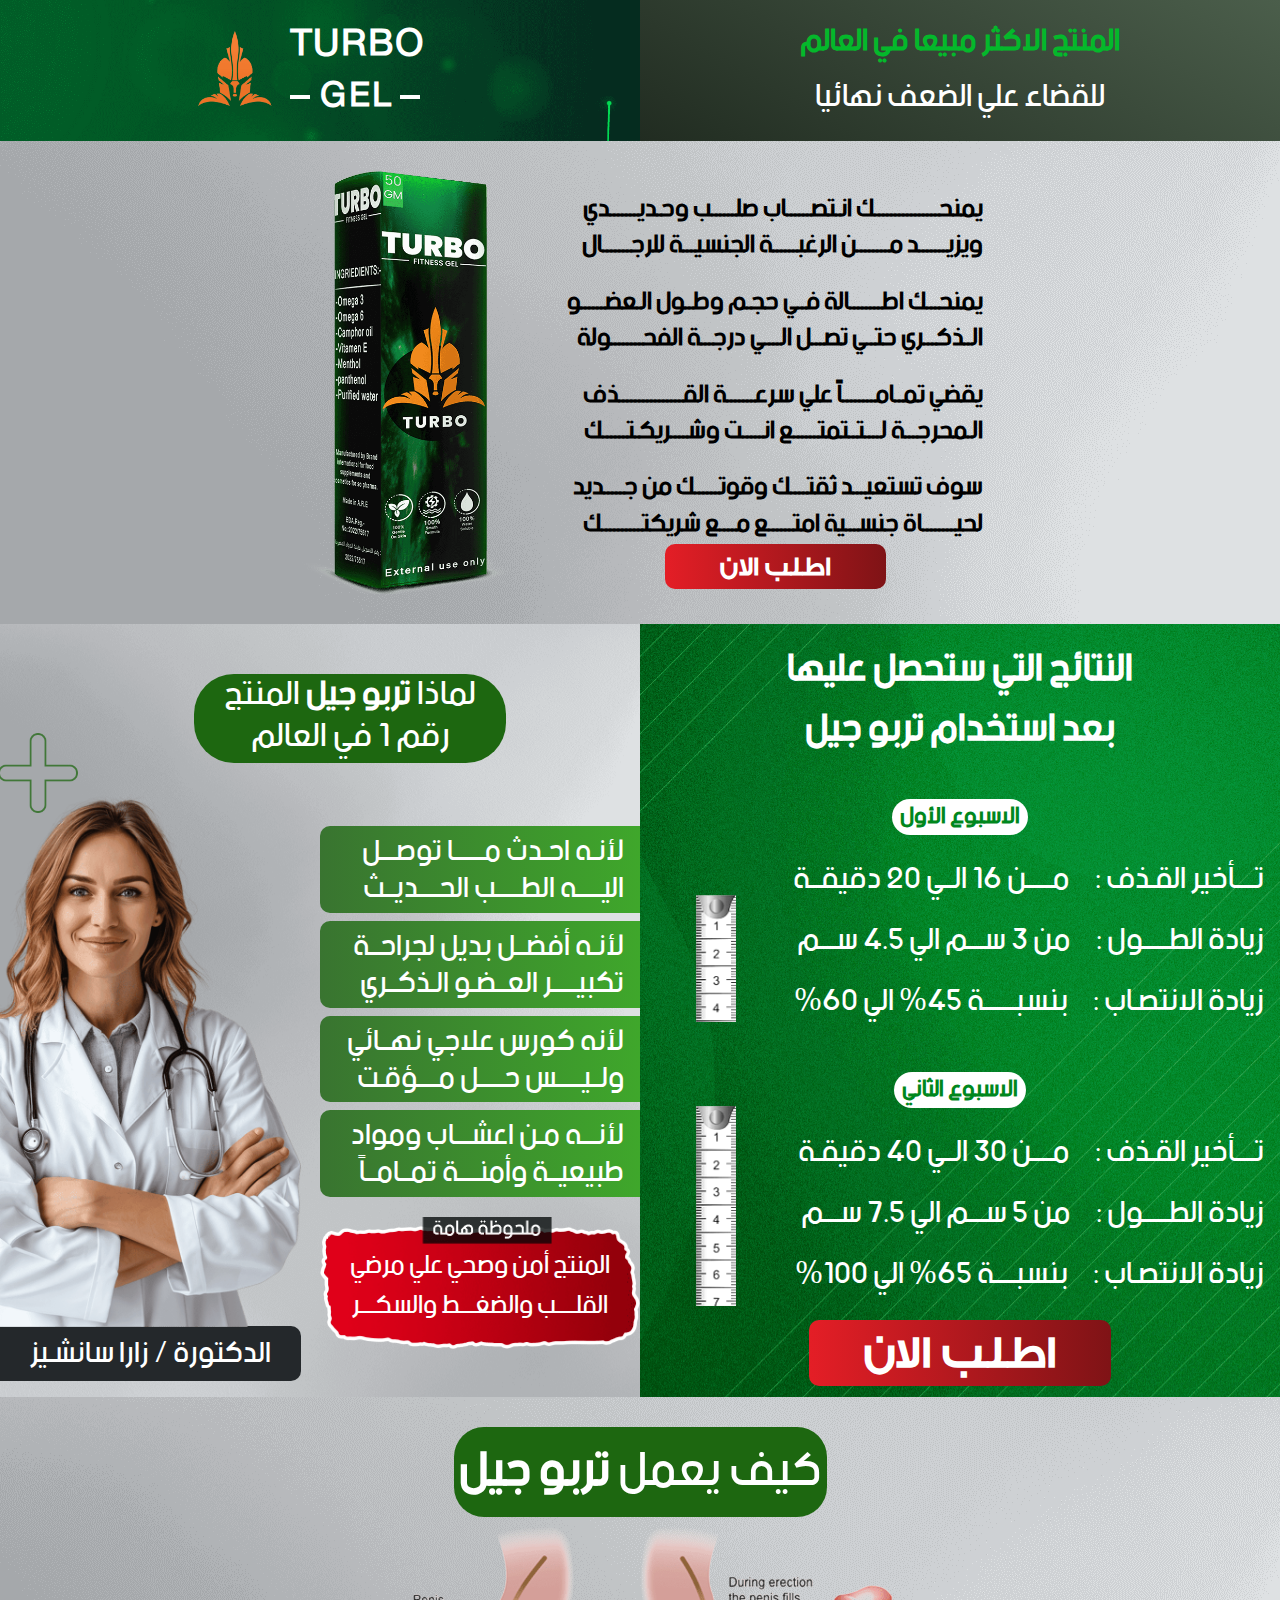
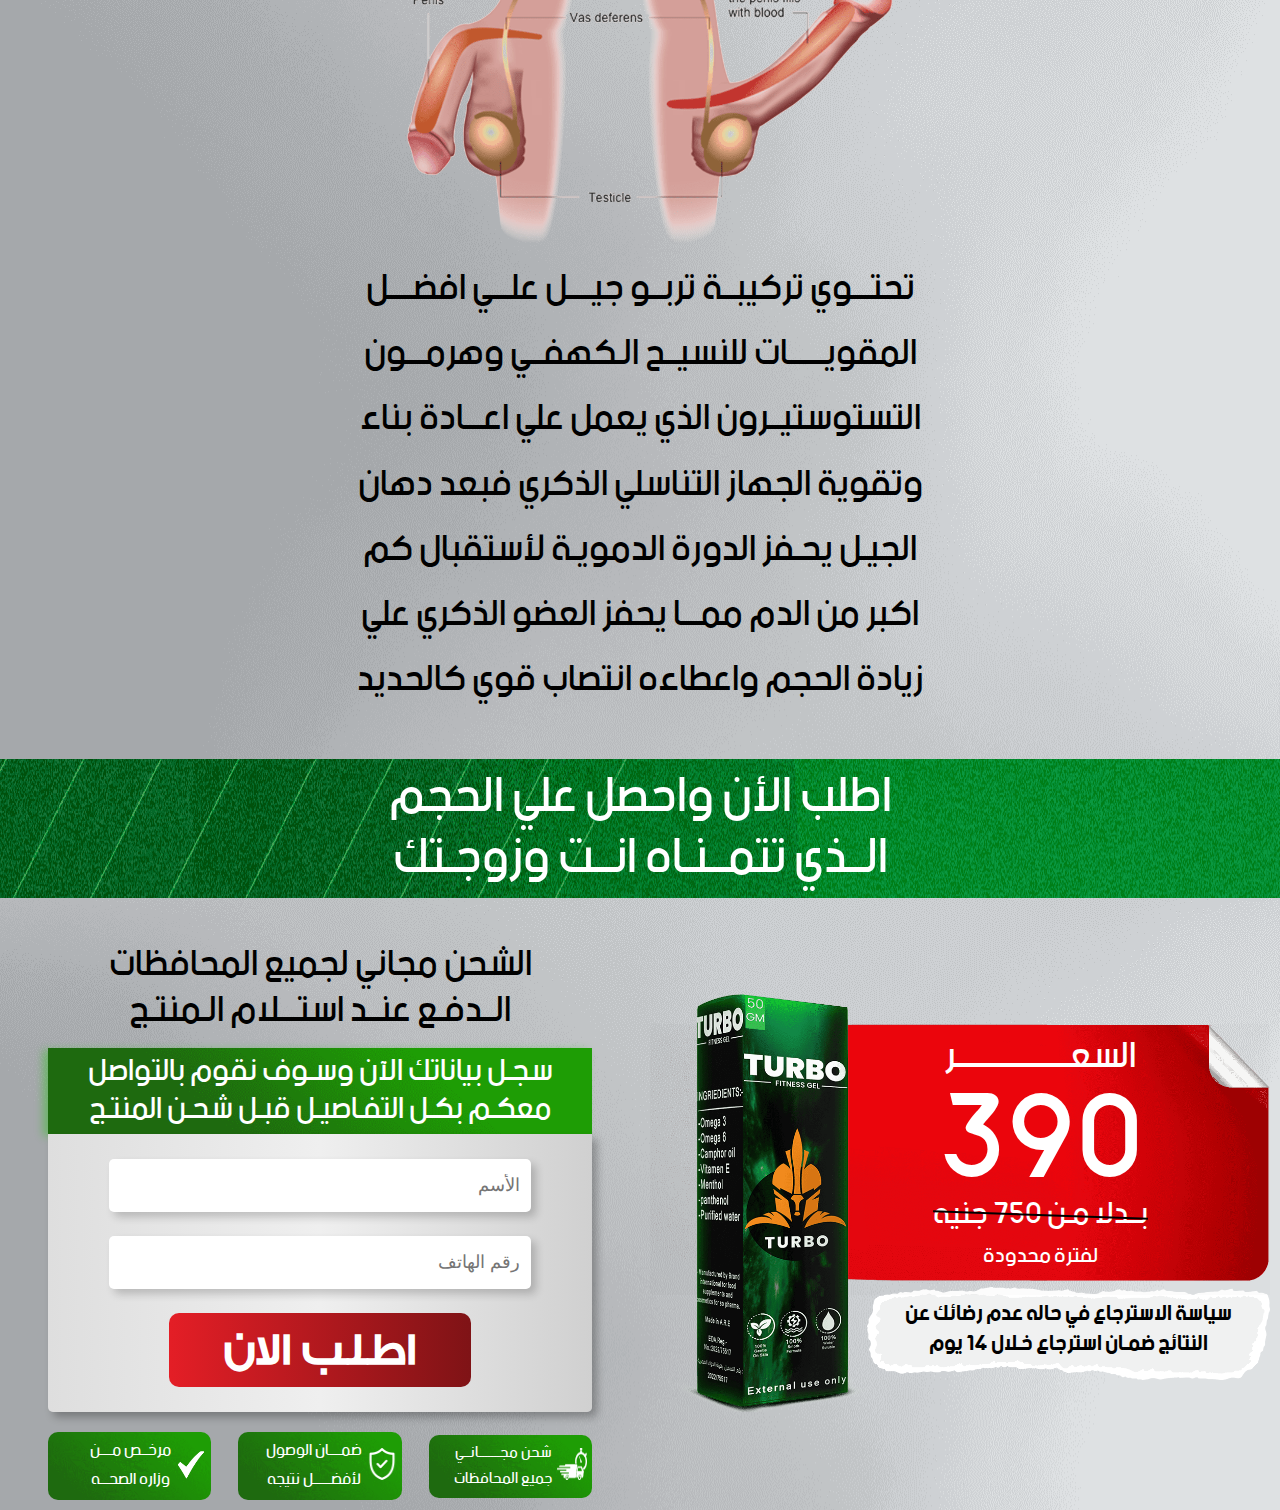
<file: index.html>
<!DOCTYPE html>
<html lang="en">

<head>
    <meta charset="UTF-8">
    <meta name="viewport" content="width=device-width, initial-scale=1.0">
    <title>TURBO GEL</title>

    <link rel="shortcut icon" href="img/logo.png" type="image/x-icon">

    <!-- File Css -->
    <link rel="stylesheet" href="style.css">


</head>

<body>

    <div class="big_screen">

        <div class="home_sc bg_white">

            <div class="top_home">
                <div class="box box_text">
                    <h2>المنتج الاكثر مبيعا في العالم</h2>
                    <p>للقضاء علي الضعف نهائيا</p>
                </div>

                <div class="box box_img">
                    <img src="img/logo.png" alt="">
                    <div>
                        <h3>TURBO</h3>
                        <h4>GEL</h4>
                    </div>
                </div>
            </div>

            <div class="home_text">
         
                <div class="text">
                    <ul>
                        <li>يمنحــــــــــــــــك انـتصــــــاب صلــــــب وحـديـــــــدي
                                <br>
                                ويزيـــــــد مــــــــن الرغبــــــة الجنسيـــة للرجـــــــال
                        </li>
        
        
                        <li>
        يمنحـــك اطــــــــالة فــي حجـم وطــول الـعضــــــو
        
                                <br>
         الــذكـــري حتــي تصـــل الــــي درجـــة الفحــــــــولة
        
                        
                        </li>
                        
        
        
        
                        <li>
        يقضي تمــامــــــــاً علي سرعـــــــة القــــــــــــــــذف
        
                                <br>
         الـمحرجـــة لــــتــتمتــــــع انـــــت وشــــريكـتــــــك 
                    
                        </li>
        
        
        
                        <li>سوف تستعيـــد ثقتــــك وقوتــــــك من جـــــديد
                                <br>
                                لحيــــــــاة جنســـية امتــــــع مــــع شريكتــــــــــك
                
                        </li>
        
                    </ul>
        
                    <div class="div_btn">
                        <a href="#form_p" class="btn">اطلب الان</a>
                    </div>
                </div>

                <img src="img/product.png" alt="">
                
            </div>
        </div>


        <div class="flex_sec">

            <section class="doctor bg_white">
                <div>
                    <h1 class="headsec">لماذا <span>تربو جيل </span> المنتج <br> رقم 1 في العالم</h1>
                
                    <div class="content">
                        <div class="text">
                            <ul>
                                <li>لأنـه احـدث مــــــا توصـــل
                                    <br>
                                    اليـــــه الطـــــب الحــــديــث     
                                </li>
        
                                <li>
                                    لأنـه أفضــل بديل لجراحــة
                                    <br>تكبيـــــر العــضـو الـذكــري
                                </li>
    
                                <li>لأنه كورس علاجي نهــائي 
    
                                    <br>
                                    ولــيـــــس حـــــل مــــؤقـت
                                </li>
    
                                <li>لأنـــه مـن اعشـــاب ومواد
                                    <br>
                                    طبيعيــة وأمنــــة تمــامــاً
                                </li>
                            </ul>
    
                            <div class="img_p">
                                <img src="img/note.png" alt="">
                                <p> المنتج أمن وصحي علي مرضي <br>
                                    القلــــب والضغـــط والسكـــر  </p>
                            </div>
                        </div>
    
                        <div class="doctorimg">
                            <img class="plus" src="img/pluss.png" alt="">
                            <img src="img/Layer19.png" alt="">
                            <p>الدكتورة / زارا سانشـيز</p>
                        </div>
                    </div>
                </div>
            </section>
   
    
            <div class="result">
            <div class="container">
                <h1> النتائج التي ستحصل عليها<br>  بعد استخدام تربو جيل</h1>
            
                <div class="box">
                    <h2>الاسبوع الأول</h2>
                    
                    <div class="content">
                        
                        <div class="line">
                            <p><span> تــــأخير القـذف :</span>  مـــــن 16 الــي 20 دقيقــة</p>
                            <p><span> زيادة الطـــــول :</span> من 3 ســـم الي 4.5 ســـم  </p>
                            <p><span> زيادة الانتصـاب :</span>  بنسبــــــة 45% الي 60%</p>
                        </div>
    
                        <img src="img/reslt1.png" alt="">
                    </div>
    
                </div>
    
                <div class="box box2">
                    <h2>الاسبوع الثاني</h2>
                    
                    <div class="content">
                        
                        
                        <div class="line">
                            <p><span> تــــأخير القـذف :</span>  مــــن 30 الــي 40 دقيقـة</p>
                            <p><span> زيادة الطـــــول :</span> من 5 ســـم الي 7.5 ســـم  </p>
                            <p><span> زيادة الانتصـاب :</span>  بنسبــــة 65% الي 100%</p>
                        </div>
    
                        <img src="img/reslt2.png" alt="">
                    </div>
    
                </div>
                
                <div class="div_btn">
                    <a href="#form_p" class="btn">اطلب الان</a>
                </div>
            </div>
            </div>

        </div>


        <section class="how_work bg_white">
            <div class="container">
                <h1 class="headsec">كيف يعمل  <span> تربو جيل</span></h1>
    
                <img src="img/Erectile.png" alt="">
    
                <p>تحتـــوي تركيبــة تربــو جيــــل علـــي افضــــل </p>
                <p>المقويــــــات للنسيــح الـكهفــي وهرمـــون </p>
                <p>التستوستيــرون الذي يعمل علي اعـــادة بناء </p>
                <p>وتقوية الجهاز التناسلي الذكري فبعد دهان </p>
                <p>الجيـل يحـفز الدورة الدمويـة لأستقبال كم </p>
                <p>اكبر من الدم ممـــا يحفز العضو الذكري علي </p>
                <p>زيادة الحجم واعطاءه انتصاب قوي كالحديد </p>
            </div>
        </section>
   

    </div>



    <div class="group">
        <section class="home">
            <div>
                <h2>المنتج الاكثر مبيعا في العالم</h2>
                <h2>للقضاء علي الضعف نهائيا</h2>
                <div class="product">
                    <img class="prod" src="img/product.png" alt="">
                </div>
    
                <ul>
                    <li>يمنحــــــــــــــــك انـتصــــــاب صلــــــب وحـديـــــــدي
                            <br>
                            ويزيـــــــد مــــــــن الرغبــــــة الجنسيـــة للرجـــــــال
                    </li>
    
    
                    <li>
    يمنحـــك اطــــــــالة فــي حجـم وطــول الـعضــــــو
    
                            <br>
     الــذكـــري حتــي تصـــل الــــي درجـــة الفحــــــــولة
    
                    
                    </li>
                    
    
    
    
                    <li>
    يقضي تمــامــــــــاً علي سرعـــــــة القــــــــــــــــذف
    
                            <br>
     الـمحرجـــة لــــتــتمتــــــع انـــــت وشــــريكـتــــــك 
                
                    </li>
    
    
    
                    <li>سوف تستعيـــد ثقتــــك وقوتــــــك من جـــــديد
                            <br>
                            لحيــــــــاة جنســـية امتــــــع مــــع شريكتــــــــــك
            
                    </li>
    
                </ul>
    
                <div class="div_btn">
                    <a href="#form_p" class="btn">اطلب الان</a>
                </div>
            </div>
        </section>
    
    
    
            <section class="doctor bg_white">
                <div>
                    <h1 class="headsec">لماذا <span>تربو جيل </span> المنتج <br> رقم 1 في العالم</h1>
                
                    <div class="content">
                        <div class="text">
                            <ul>
                                <li>لأنـه احـدث مــــــا توصـــل
                                    <br>
                                    اليـــــه الطـــــب الحــــديــث     
                                </li>
        
                                <li>
                                    لأنـه أفضــل بديل لجراحــة
                                    <br>تكبيـــــر العــضـو الـذكــري
                                </li>
    
                                <li>لأنه كورس علاجي نهــائي 
    
                                    <br>
                                    ولــيـــــس حـــــل مــــؤقـت
                                </li>
    
                                <li>لأنـــه مـن اعشـــاب ومواد
                                    <br>
                                    طبيعيــة وأمنــــة تمــامــاً
                                </li>
                            </ul>
    
                            <div class="img_p">
                                <img src="img/note.png" alt="">
                                <p> المنتج أمن وصحي علي مرضي <br>
                                    القلــــب والضغـــط والسكـــر  </p>
                            </div>
                        </div>
    
                        <div class="doctorimg">
                            <img class="plus" src="img/pluss.png" alt="">
                            <img src="img/Layer19.png" alt="">
                            <p>الدكتورة / زارا سانشـيز</p>
                        </div>
                    </div>
                </div>
            </section>
   
    
        <div class="result">
            <div class="container">
                <h1> النتائج التي ستحصل عليها<br>  بعد استخدام تربو جيل</h1>
            
                <div class="box">
                    <h2>الاسبوع الأول</h2>
                    
                    <div class="content">
                        
                        <div class="line">
                            <p><span> تــــأخير القـذف :</span>  مـــــن 16 الــي 20 دقيقــة</p>
                            <p><span> زيادة الطـــــول :</span> من 3 ســـم الي 4.5 ســـم  </p>
                            <p><span> زيادة الانتصـاب :</span>  بنسبــــــة 45% الي 60%</p>
                        </div>
    
                        <img src="img/reslt1.png" alt="">
                    </div>
    
                </div>
    
                <div class="box box2">
                    <h2>الاسبوع الثاني</h2>
                    
                    <div class="content">
                        
                        
                        <div class="line">
                            <p><span> تــــأخير القـذف :</span>  مــــن 30 الــي 40 دقيقـة</p>
                            <p><span> زيادة الطـــــول :</span> من 5 ســـم الي 7.5 ســـم  </p>
                            <p><span> زيادة الانتصـاب :</span>  بنسبــــة 65% الي 100%</p>
                        </div>
    
                        <img src="img/reslt2.png" alt="">
                    </div>
    
                </div>
                
                <div class="div_btn">
                    <a href="#form_p" class="btn">اطلب الان</a>
                </div>
            </div>
        </div>
    
    
        <section class="how_work bg_white">
            <div class="container">
                <h1 class="headsec">كيف يعمل  <span> تربو جيل</span></h1>
    
                <img src="img/Erectile.png" alt="">
    
                <p>تحتـــوي تركيبــة تربــو جيــــل علـــي افضــــل </p>
                <p>المقويــــــات للنسيــح الـكهفــي وهرمـــون </p>
                <p>التستوستيــرون الذي يعمل علي اعـــادة بناء </p>
                <p>وتقوية الجهاز التناسلي الذكري فبعد دهان </p>
                <p>الجيـل يحـفز الدورة الدمويـة لأستقبال كم </p>
                <p>اكبر من الدم ممـــا يحفز العضو الذكري علي </p>
                <p>زيادة الحجم واعطاءه انتصاب قوي كالحديد </p>
            </div>
        </section>
    
    
    
  
   
    </div>

    <div class="f_p">
        <p>اطلب الأن واحصل علي الحجم<br>  الــذي تتمــنـاه انــت وزوجـتك</p>
     </div>
      
    <section class="last_sec bg_white" id="linkbtn">
    

        <div class="price container" id="form_p">
            <div class="text">
                <img src="img/price.png" alt="">
                <div class="text2">
                    <h4>ﺍﻟﺴﻌـــــــــــــــــــﺮ</h4>
                    <h5>390</h5>
                    <p>بــدلا مـن 750 جنيه</p>
                    <span>لفترة محدودة</span>
                </div>
            </div>

            <div class="sm_p">
                <img src="img/Rectangle5.png" alt="">
                <p>سياسة الاسترجاع في حاله عدم رضائك عن <br> النتائج ضمـان استرجاع خـلال 14 يوم</p>
            </div>

            <img class="img_prod" src="img/product.png" alt="">
        </div>

        <div class="flexonpc">
            <div class="div-form">

                <div class="cont_Top">
                    <p>ﺍﻟﺸﺤﻦ ﻣﺠﺎﻧﻲ ﻟﺠﻤﻴﻊ ﺍﻟﻤﺤﺎﻓﻈﺎﺕ </p>
                    <p>ﺍﻟــﺪﻓـﻊ ﻋﻨــﺪ ﺍﺳﺘـــﻼﻡ ﺍﻟـﻤﻨﺘـﺞ </p>
                </div>


                <div class="content">
                    <p>ﺳﺠـﻞ ﺑﻴﺎﻧﺎﺗﻚ ﺍﻵﻥ ﻭﺳـﻮﻑ ﻧﻘﻮﻡ ﺑﺎﻟﺘﻮﺍﺻﻞ</p>
                    <p>ﻣﻌﻜـﻢ ﺑﻜـﻞ ﺍﻟﺘﻔـﺎﺻﻴـﻞ ﻗﺒـﻞ ﺷﺤـﻦ ﺍﻟﻤﻨﺘـﺞ </p>
                </div>


                <form id="form" class="contactUs container-fluid text-center" method="POST" action="https://api.sheetmonkey.io/form/i2QyoSV15YwLHpBGgTXUyh">

                    <div class="container" id="block4">

                        <div class="f-element">
                            <input type="text" class="form-control custom-field" name="Name" id="text" placeholder="الأسم" required>
                        </div>

                        <div class="f-element">
                            <input class="form-control custom-field" name="Number" id="password" type="tel" maxlength="11" data-label="Phone" placeholder="رقم الهاتف" required>
                        </div>


                        <input type="hidden" name="Product" value="SENATOR">
                        <input type="hidden" name="Agent Code" value="m50">
                        <div id="error"></div>


                        <input id="redDir" type="hidden" name="x-sheetmonkey-redirect" value="./thanks.html" />
                        <div class="div_btn">

                            <button id="btnSubmit" class="btn btn-block send-data" type="submit">
                                ﺍﻃﻠﺐ ﺍﻻﻥ 
                </button>

                        </div>


                    </div>
                </form>
            </div>


            <div class="footer">
                <div class="boxs">
                    <div class="box">
                        <img class="img1" src="img/Vector.png" alt="">
                        <div>
                            <p>ﺷﺤﻦ ﻣﺠـــــــﺎﻧــﻲ </p>
                            <p>ﺟﻤﻴﻊ ﺍﻟﻤﺤﺎﻓﻈﺎﺕ </p>
                        </div>
                    </div>


                    <div class="box">
                        <img class="img2" src="img/safe.png" alt="">
                        <div>
                            <p>ﺿﻤــــﺎﻥ ﺍﻟﻮﺻﻮﻝ</p>
                            <p>ﻷﻓﻀــــــﻞ ﻧﺘﻴﺠﻪ</p>
                        </div>
                    </div>


                    <div class="box">
                        <img class="img3" src="img/trademark.png" alt="">
                        <div>
                            <p>  ﻣﺮﺧــﺺ ﻣــــﻦ</p>
                            <p>ﻭﺯﺍﺭﻩ ﺍﻟﺼﺤـــﻪ</p>
                        </div>
                    </div>
                </div>
            </div>
        </div>
    </section>

   

    <script>

        const Mobile_Number = document.getElementById('password')
        const form = document.getElementById('form')
        const errorElement = document.getElementById('error')

        form.addEventListener('submit', (e) => {
            let messages = []
            var  Mobile_Number_Value = Mobile_Number.value;
            var first_Three_NUM = Mobile_Number_Value.substring(0, 3);

            if (Mobile_Number.value.length < 11 || (first_Three_NUM !== "010" && first_Three_NUM !== "011" && first_Three_NUM !== "012"   && first_Three_NUM !== "015" && first_Three_NUM !== "٠١٠" && first_Three_NUM !== "٠١١"&& first_Three_NUM !== "٠١٢"&& first_Three_NUM !== "٠١٥")) {
                messages.push('رقم الهاتف غير صحيح !')
            }

            if (Mobile_Number.value.length > 11) {
                messages.push('رقم الهاتف غير صحيح !')
            }

            if (messages.length > 0) {
                e.preventDefault()
                errorElement.innerText = messages.join(', ')
            }
        })
    </script>
    <!-- js -->

    <script src="script.js"></script>

</body>

</html>
</file>
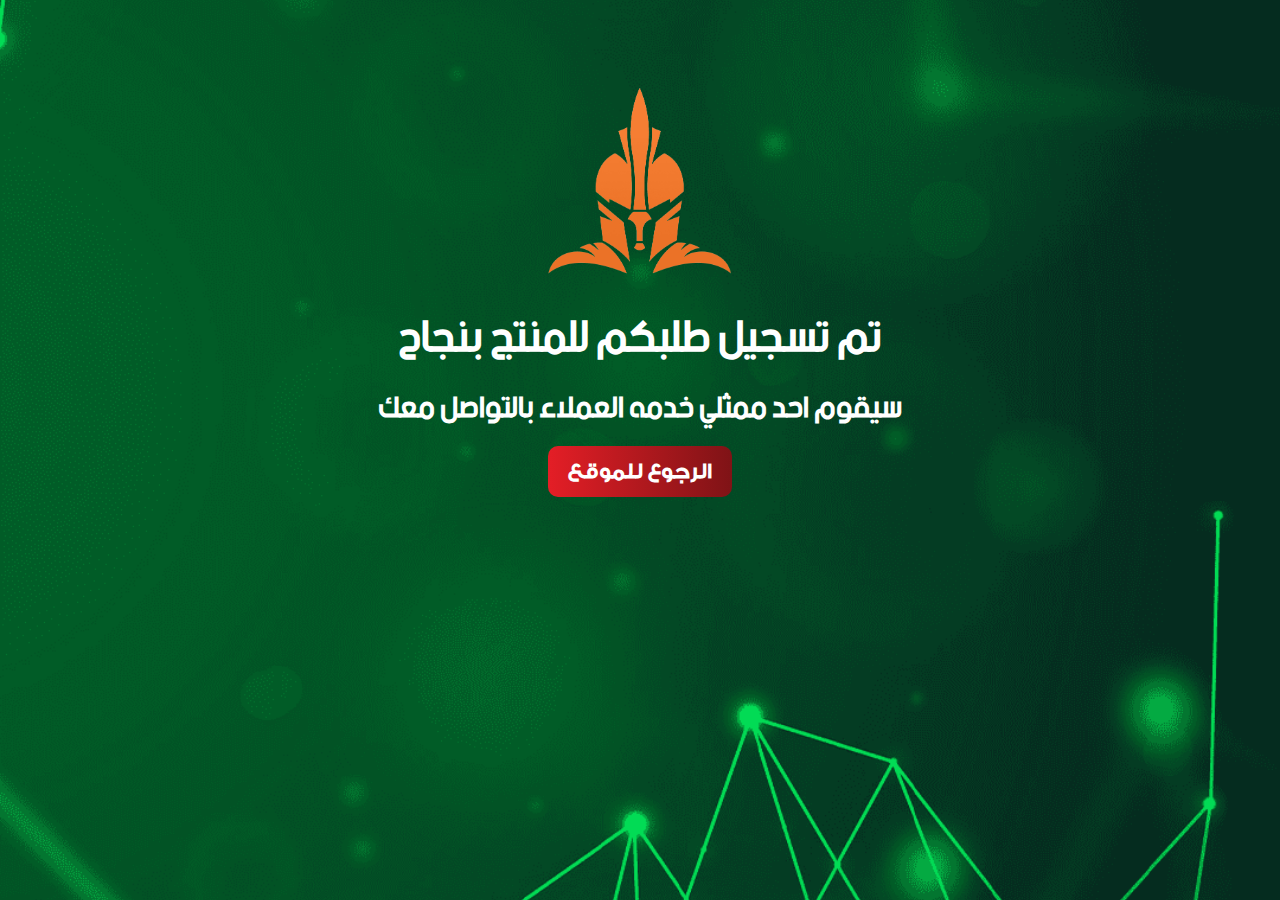
<file: thanks.html>
<!DOCTYPE html>
<html lang="en">

<head>
    <meta charset="UTF-8">
    <meta name="viewport" content="width=device-width, initial-scale=1.0">
    <title>TURBO GEL</title>

    <link rel="shortcut icon" href="img/logo.png" type="image/x-icon">

    <!-- File Css -->
    <link rel="stylesheet" href="style.css">


</head>

<body>


    <div class="thanks">
        <img src="img/logo.png" alt="">
        <h2>تم تسجيل طلبكم للمنتج بنجاح</h2>
        <h4>سيقوم احد ممثلي خدمه العملاء بالتواصل معك</h4>

        <div class="div_btn">
            <a href="index.html" class="btn">الرجوع للموقع</a>
        </div>
    </div>


</body>

</html>
</file>
<file: style.css>
@font-face {
    font-family: "bolde";
    src: local("ge_send"), url("img/beinblack.ttf") format("truetype");
    font-weight: normal;
    font-style: normal;
}

@font-face {
    font-family: "norm";
    src: local("Thev"), url("img/beinnormal.ttf") format("truetype");
    font-weight: normal;
    font-style: normal;
  }

  @font-face {
    font-family: "GESSTwoM";
    src: local("GESSTwoM"), url("img/GESSTwoM.woff2");
  }

  
* {
    padding: 0;
    margin: 0;
    box-sizing: border-box;
    font-family: "norm" ;
    list-style: none;
    text-decoration: none;
}
.bolde{
    font-family: "bolde";
}

.bg_white{
    background: url(img/bg_white.png);
    background-position: top right;
    background-size: cover;
}

img {
    width: 100%;
}

html {
    scroll-behavior: smooth;
}

body {
    direction: rtl;
}

#error {
    position: relative;
    top: -14px;
    color: red;
    font-size: 14px;
}

.container {
    width: 95%;
    margin: auto;
}

.div_btn {
    text-align: center;
    padding: 25px 0;
}

.div_btn .btn {
    background: linear-gradient(to left, #7f1316, #e41e26);
    padding: 10px 55px 8px;
    font-size: 32px;
    font-weight: 600;
    color: #fff;
    border-radius: 10px;
    font-family: "GESSTwoM";
}




/* hero Section */

.home{
    background: url(img/Group16.png);
    background-position: bottom center;
    background-size: cover;
    text-align: center;
    padding-top: 5px;
    padding-bottom: 45px;
    position: relative;
    z-index: 12;
}
.home .div_btn{
    padding-top: 5px;
}
.home h2{

    color: #fff;
    font-size: 6.7vw;
    line-height: 1.4;
}

.home .product{
    margin-top: 5px;
    position: relative;
}
.home .product .prod{
    width: 35%;
    z-index: 10;
    position: relative;
}

.home .product .bg_prod{
    position: absolute;
    top: 45%;
    left: 50%;
    transform: translate(-50%,-50%);
    z-index: 1;
}
.home ul{
    position: relative;
    top: -12px;
}
.home ul li{
    color: #fff;
    font-weight: 500;
    line-height: 1.4;
    font-size: 5.2vw;
    margin-bottom: 18px;
    font-family: "bolde";
}
.home ul li:last-child{
    margin-bottom: 0;
}

/* start doctor section */
.doctor{
    padding-top: 30px;
    overflow: hidden;
    position: relative;
    z-index: 1;
    margin-top: -65px;
}
.doctor .headsec{
    line-height: 1.2;
    font-size: 7vw;
    padding: 0 30px 5px;
    border-radius: 40px;
    position: relative;
    left: 30px;
    margin-bottom: 30px;
}

.doctor .content{
    display: flex;
    align-items: center;
    justify-content: space-between;
}

.doctor .content .doctorimg{
    width: 47%;
    position: relative;
    z-index: 10;
}

.doctor .content .doctorimg p{
    background:#24282B ;
    color: #fff;
    border-radius: 0px 10px 10px 0;
    padding: 2px 5px 1px;
    text-align: center;
    font-size: 5vw;
    line-height: 1.7;
    position: relative;
    top: -15px;
}
.doctor .content .doctorimg img{
    z-index: 10;
    position: relative;
}
.doctor .content .doctorimg .plus{
    position: absolute;
    z-index: 1;
    width: 80px;
    left: -2px;
    top: -60px;
}

.doctor .content .text{
    width: 50%;
}


.doctor .content .text li{
    background: linear-gradient(to left , #3FA72B , #397430);
    margin-bottom: 8px;
    border-radius: 10px 0 0 10px;
    padding-right: 5%;
    padding-left: 3px;
    color: #fff;
    line-height: 1.2;
    font-size: 5.2vw;
    padding-block:8px 5px;
}

.doctor .content .text .img_p{
    position: relative;
}

.doctor .content .text .img_p p{
    position: absolute;
    top: 47%;
    left: 50%;
    transform: translate(-50%,-50%);
    width: max-content;
    color: #fff;
    line-height: 1.5;
    text-align: center;
}






/* start result */

.result{
    background: url(img/resltbg.png);
    background-size: cover;
    background-position: left top;
}
.result h1{
    text-align: center;
    color: #fff;
    line-height: 1.5;
    font-size: 8vw;
    padding-top: 15px;
    margin-bottom: 25px;
}

.result h2{
    color: #00871D;
    background: #fff;
    width: max-content;
    padding: 0 8px;
    border-radius: 30px;
    line-height: 1.5;
    margin: 0 auto 15px;
}
.result .box{
    margin-bottom: 30px;
}
.result .box.box2{
    margin-bottom: 10px;
}

.result .box .content img{
    width: 30px;
    position: absolute;
    left: 10px;
    bottom: 10px;
}
.result .box .content{
    display: flex;
    align-items: center;
    gap: 30px;
    position: relative;
}
.result .box .content p{
    font-size: 5.1vw;
    color: #fff;
    line-height: 1.9;
}
.result .box .content p span{
    margin-left: 20px;
}
.result .box.box2 .content img{
    bottom: 0;
}


/* how to work section */


.how_work{
    text-align: center;
    padding-top: 10px;
    padding-bottom: 15px;
}

.headsec{
    margin: 0px auto 0px;
    background: #1D6710;
    width: max-content;
    color: #fff;
    font-size: 9vw;
    font-weight: normal;
    border-radius: 30px;
    padding: 0 5px;
    line-height: 1.8;  
    margin-bottom: 10px;  
    text-align: center;
}

.headsec span{
    font-weight: bold;
}
.how_work img{
    width: 70%;
    left: 10px;
    position: relative;
}
.how_work p{
    font-weight: 500;
    font-size: 5.5vw;
    line-height: 1.7;
}


















/* last sectikn 
form section    */
.f_p{
    background: url(img/Hue_Saturation1.png);
    text-align: center;
    background-size: cover;
    background-position: center;
    padding: 8px 0;
}
 .f_p p{
    color: #fff;
    font-size: 7vw;
    line-height: 1.2;
}

.last_sec .price{
    margin: 0 auto;
    padding: 10px 10px;
    position: relative;
}
.last_sec .price .img_prod{
    position: absolute;
    top: 4px;
    left: 0;
    width: 37%;
    margin-left: 5px;
    z-index: 3;
}
@media (min-width:430px) {
    .last_sec .price .img_prod{
        width: 34%;
    }
}
.last_sec .price .sm_p{
    width: 65%;
    position: relative;
    
}
.last_sec .price .sm_p p{
    position: absolute;
    font-size: 3.3vw;
    text-align: center;
    line-height: 1.4;
    width: 95%;
    top: 40%;
    transform: translate(-50%,-50%);
    left: 50%;
    font-family: "bolde";

}   
.last_sec .price .text{
    width: 100%;
    text-align: center;
    position: relative;
    margin-top: 20px;
}
.last_sec .price .text .text2{
    position: relative;
    z-index: 5;
    left: 13%;
    padding: 5px 0;
}
.last_sec .price .text img{
    width: 100%;
    position: absolute;
    top: 0;
    z-index: 1;
    left: 0;
}
.last_sec .price .text h4{
    font-size: 7vw;
    line-height: 0.8;
    z-index: 10;
    color: #fff;
    font-weight: normal;

}
.last_sec .price .text h5{
    font-size: 25vw;
    line-height: 0.8;
    width: max-content;
    margin: auto;
    padding: 5px 0;
    z-index: 10;
    color: #fff;
    font-weight: normal;

}

.last_sec .price .text p{
    font-size: 5vw;
    position: relative;
    margin: auto;
    width: max-content;
    line-height: 0.1;
    z-index: 10;
    font-weight: normal;
    color: #fff;
}
.last_sec .price .text p::after{
    content: '';
    position: absolute;
    top: 50%;
    left: 0;
    transform: translateY(-50%);
    width: 100%;
    height: 2px;
    background: rgb(0, 0, 0);
    rotate: 2deg;
}
.last_sec .price .text span{
    font-size: 2vw;
    color: #fff;
}



.last_sec .div-form {
    width: 95%;
    margin: auto;
    position: relative;
    margin-bottom: 10px;
}
.last_sec .cont_Top{
    width: 95%;
    margin: auto;
    padding: 4px 2px;
    text-align: center;
    font-size: 7.5vw;
    margin-bottom: 7px;
}
.last_sec .cont_Top p{
    margin-bottom: 0;
    line-height: 1.2;
    
}
.last_sec .div-form .content {
    text-align: center;
    background: #fff;
    padding: 5px 10px;
    box-shadow: -5px 2px 8px #1ac50b65;
    margin-top: 10px;
    background: url(img/Rectangle1.png);
    background-size: cover;
    background-position: center;
}

.last_sec .div-form .content p {
    font-size: 5.5vw;
    line-height: 1.2;
    color: #fff;


}

.last_sec .div-form form {
    background: linear-gradient(to left,#D0D0D0 , #EFEFEF , #DEDEDE);
    padding: 20px;
    border-radius: 5px;
    box-shadow: 5px 5px 8px #00000047;
    border-top-left-radius: 0;
    border-top-right-radius: 0;
    text-align: center;
}

.last_sec .div-form form input {
    width: 100%;
    padding: 15px 10px;
    font-size: 18px;
    border-radius: 5px;
    box-shadow: 5px 5px 8px #00000031;
    outline: none;
    margin-bottom: 24px;
    text-align: right;
    font-family: sans-serif;
    border: 1px solid transparent;
}

.last_sec .div-form form input:focus {
    border: 1px solid #0b9b07;
}

.last_sec form .div_btn {
    padding: 0;
}

.last_sec form .div_btn .btn {
    outline: none;
    border: none;
    cursor: pointer;
}

.last_sec .footer .boxs {
    display: flex;
    align-items: center;
    justify-content: space-between;
    width: 95%;
    margin: auto;
    position: relative;
}

.last_sec .footer .boxs .box {
    display: flex;
    text-align: center;
    align-items: center;
    width: 30%;
    background: url(img/Rectangle1.png);
    background-size: cover;
    background-position: center;
    border-radius: 10px;
    padding: 5px;
    gap: 5px;
}

.last_sec .footer .boxs .box img {
    width: 30px;
    height: 32px;
    margin-bottom: 5px;
}

.last_sec .footer .boxs .box div {

    font-size: 2.8vw;
    color: #fff;
    line-height: 1.7;
 
}
.last_sec .footer .boxs .box:first-child div{
    font-size: 2.5vw;
}






@media (max-width:390px) {
    .div_btn .btn {
        padding: 10px 50px 8px;
        font-size: 28px;
    }
}

@media (max-width:360px) {
    .div_btn {
        text-align: center;
        padding: 15px 0 20px;
    }
    .div_btn .btn {
        font-size: 26px;
    }
    .last_sec .footer .boxs .box div {
        font-size: 2.8vw;
    }
}




@media (min-width:500px) {
    .div_btn {
        padding: 30px 0;
    }
}


@media (min-width:1000px) {

    .last_sec {
        display: flex;
    }
    .last_sec .flexonpc {
        width: 50%;
    }
    .last_sec .div-form {
        top: 0;
    }
    .last_sec .footer .boxs .box div {
        font-size: 19px;
    }
    .last_sec .footer .boxs {
        top: 10px;
    }
    .last_sec .price .text div {
        overflow: hidden;
    }
    .last_sec .footer .boxs .box:first-child div{
        font-size: 15px;
    }
    .last_sec .div-form form{
        padding: 25px 50px;
    }
}





@media (min-width:700px) {

    .last_sec .footer .boxs .box:first-child div{
        font-size: 17px;
    }
    .last_sec .price .text h4 {
        font-size: 6vw;
    }
    .last_sec .price .text h5{
        font-size: 25vw;
    }
    .last_sec .price .text p{
        font-size: 3vw;
    }
    .last_sec .price .text p {
        font-size: 4.8vw;
    }
    .last_sec .div-form .content p{
        font-size: 4vw;
    }
    .last_sec .price .img_prod{
        margin-left: 20px;
    }
    .last_sec .price{
        align-items: center;
        width: 70%;
    }
    .last_sec{
        align-items: center;
    }
    .last_sec .cont_Top{
        font-size: 2.3vw;
    }
    .last_sec .div-form{
        width: 70%;
    }
    .last_sec .footer .boxs{
        width: 70%;
    }
    .last_sec .cont_Top{
        margin-top: 40px;
    }
    .last_sec{
        padding-bottom: 20px;
    }
    .last_sec .cont_Top p{
        font-size: 5vw;
    }
    .last_sec .footer .boxs .box div{
        font-size: 18px;
    }
}


@media (min-width:1000px) {
    .last_sec .footer .boxs .box:first-child div{
        font-size: 13px;
    }
    .last_sec .price .text h4 {
        font-size: 4vw;
    }
    .last_sec .price .text h5{
        font-size: 15vw;
    }
    .last_sec .price .text p{
        font-size: 3vw;
        
    }
    .last_sec .price .img_prod{
        margin-left: 20px;
    }
    .last_sec .price{
        align-items: center;
        width: 50%;
    }
    .last_sec{
        align-items: center;
    }
    .last_sec .cont_Top{
        font-size: 2.3vw;
    }
    .last_sec .div-form{
        width: 85%;
    }
    .last_sec .footer .boxs{
        width: 85%;
    }
    .last_sec .cont_Top{
        margin-top: 40px;
    }
    .last_sec{
        padding-bottom: 20px;
    }
    .last_sec .cont_Top p{
        font-size: 3vw;
    }
    .last_sec .footer .boxs .box div{
        font-size: 15px;
    }
    .last_sec .div-form .content p {
        font-size: 2.5vw;
    }
}
@media (min-width:1200px) {

    .last_sec .footer .boxs .box:first-child div{
        font-size: 15.5px;
    }
    .last_sec .footer .boxs .box div{
        font-size: 17px;
    }
}
.big_screen{
    display: none;
}


/* tablet Design */

@media (min-width:650px) {
    .f_p p{
        font-size: 5vw;
    }

.group{
    display: none;
}
.big_screen{
    display: block;
}

.home_sc .top_home{
    display: flex;
}
.home_sc .top_home .box{
    width: 50%;
    text-align: center;
    padding: 15px 0 15px;
}
.home_sc .top_home .box_text{
    background:linear-gradient(-150deg , #4b5e4b , #212c21);
    color: #fff;

}
.home_sc .top_home .box_text h2{
    font-size: 2.5vw;
    line-height: 1.7;
    color: #04b82b;
}
.home_sc .top_home .box_text p{
    font-size: 2.6vw;
    line-height: 1.7;

}
.home_sc .top_home .box_img{
    background: url(img/thanksbg.png);
    color: #fff;
    background-size: cover;
    background-position: center;
    display: flex;
    align-items: center;
    flex-direction: row-reverse;
    justify-content: center;
    padding-right: 20px;
    text-align: center;
}
.home_sc .top_home .box_img img{
    width: 80px;
    margin-right: 15px;
}
.home_sc .top_home .box_img h3{
    font-size: 3vw;
    font-weight: bolder;
    line-height: 1.4;
    letter-spacing: 1.5px;
}
.home_sc .top_home .box_img h4{
    line-height: 1.4;
    font-size: 2.7vw;
    letter-spacing: 2.5px;
    position: relative;
    width: max-content;
    margin: auto;
}
.home_sc .top_home .box_img h4::after,
.home_sc .top_home .box_img h4::before{
    content: '';
    position: absolute;
    top: 50%;
    transform: translateY(-50%);
    width: 20px;
    height: 4px;
    background: #fff;
}
.home_sc .top_home .box_img h4::after{
    right: -25px;
}
.home_sc .top_home .box_img h4::before{
    left: -30px;
}
.home_sc .home_text{
    display: flex;
    justify-content: center;
    align-items: center;
    gap: 50px;

}
.home_sc .home_text img{
    width: 200px;
}
.home_sc .home_text ul{
    padding-top: 30px;
}
.home_sc .home_text ul li{
    font-size: 3vw;
    font-weight: bolder;
    line-height: 1.4;
    margin-bottom: 20px;
}
.home_sc .home_text .btn{
    font-size: 2vw;
}
.home_sc .home_text ul li:last-child{
    margin-bottom: 0;
}



.flex_sec{
    display: flex;
    flex-direction: row-reverse;
}
.flex_sec .doctor{
    width: 50%;
    margin-top: 0;
}
.doctor .content .text .img_p{
    margin-top: 20px;
}

.flex_sec .result{
    width: 50%;
}

.result h1{
    font-size: 4vw;
}
.div_btn{
    padding: 10px 0 15px;
}
.div_btn .btn{
    font-size: 3.5vw;
}

.doctor .headsec{
    font-size: 3.4vw;
}
.doctor .content .text li{
    font-size: 2.4vw;
}
.doctor .content .doctorimg p{
    font-size: 2.4vw;
}
.doctor .content .text .img_p p{
    font-size: 2.1vw;
}

.result .box .content p{
    font-size: 2.5vw;
}

.result .box .content img{
    width: 32px;
}

.headsec{
    font-size: 50px;
    margin-top: 20px;
}
.how_work img{
    width: 40%;
}
.how_work p{
    font-size: 3vw;
}
.how_work p:last-child{
    margin-bottom: 30px;
}
.last_sec .price{
    width: 70%;
    padding-top: 20px;
}

.last_sec .price .text h5{
    font-size: 18vw;
}
.last_sec .price .img_prod{
    top: 10px;
}
.last_sec .price .text h4{
    font-size: 5vw;
    line-height: 1.2;
}
.last_sec .price .text p{
    font-size: 3.5vw;
}
.last_sec .price .text span{
    font-size: 1.7vw;
}
.last_sec .price .sm_p p{
    font-size: 2.2vw;
}
}



@media (min-width:1000px) {
    .f_p p{
        font-size: 4vw;
    }
    .group{
        display: none;
    }
    .big_screen{
        display: block;
    }
    
    .home_sc .top_home{
        display: flex;
    }
    .home_sc .top_home .box{
        width: 50%;
        text-align: center;
        padding: 15px 0 15px;
    }
    .home_sc .top_home .box_text{
        background:linear-gradient(-150deg , #4b5e4b , #212c21);
        color: #fff;
    
    }
    .home_sc .top_home .box_text h2{
        font-size: 2.5vw;
        line-height: 1.7;
        color: #04b82b;
    }
    .home_sc .top_home .box_text p{
        font-size: 2.6vw;
        line-height: 1.7;
    
    }
    .home_sc .top_home .box_img{
        background: url(img/thanksbg.png);
        color: #fff;
        background-size: cover;
        background-position: center;
        display: flex;
        align-items: center;
        flex-direction: row-reverse;
        justify-content: center;
        padding-right: 20px;
        text-align: center;
    }
    .home_sc .top_home .box_img img{
        width: 80px;
        margin-right: 15px;
    }
    .home_sc .top_home .box_img h3{
        font-size: 3vw;
        font-weight: bolder;
        line-height: 1.4;
        letter-spacing: 1.5px;
    }
    .home_sc .top_home .box_img h4{
        line-height: 1.4;
        font-size: 2.7vw;
        letter-spacing: 2.5px;
        position: relative;
        width: max-content;
        margin: auto;
    }
    .home_sc .top_home .box_img h4::after,
    .home_sc .top_home .box_img h4::before{
        content: '';
        position: absolute;
        top: 50%;
        transform: translateY(-50%);
        width: 20px;
        height: 4px;
        background: #fff;
    }
    .home_sc .top_home .box_img h4::after{
        right: -25px;
    }
    .home_sc .top_home .box_img h4::before{
        left: -30px;
    }
    .home_sc .home_text{
        display: flex;
        justify-content: center;
        align-items: center;
        gap: 50px;
        padding: 20px 0;
    
    }
    .home_sc .home_text img{
        width: 220px;
    }
    .home_sc .home_text ul{
        padding-top: 30px;
    }
    .home_sc .home_text ul li{
        font-size: 26px;
        font-weight: bolder;
        line-height: 1.4;
        margin-bottom: 20px;
    }
    .home_sc .home_text .btn{
        font-size: 2vw;
    }
    .home_sc .home_text ul li:last-child{
        margin-bottom: 0;
    }
    
    
    
    .flex_sec{
        display: flex;
        flex-direction: row-reverse;
    }
    .flex_sec .doctor{
        width: 50%;
        margin-top: 0;
    }
    .doctor .content .text .img_p{
        margin-top: 20px;
    }
    
    .flex_sec .result{
        width: 50%;
    }
    
    .result h1{
        font-size: 40px;
        margin-bottom: 40px;
    }
    
    
    .doctor .headsec{
        font-size: 35px;
    }
    .doctor .content .text li{
        font-size: 2.4vw;
    }
    .doctor .content .doctorimg p{
        font-size: 2.4vw;
    }
    .doctor .content .text .img_p p{
        font-size: 2.1vw;
    }
    .result .box{
        margin-bottom: 40px;
    }
    .result .box .content p{
        font-size: 2.5vw;
    }
    
    .result .box .content img{
        width: 40px;
        left: 40px;
    }
    
    .headsec{
        font-size: 50px;
        margin-top: 20px;
    }
    .how_work img{
        width: 40%;
    }
    .how_work p{
        font-size: 3vw;
    }
    .how_work p:last-child{
        margin-bottom: 30px;
    }
    
    .last_sec .price{
        width: 50%;
    }
    .last_sec .price .text h5{
        font-size: 10vw;
    }
    .last_sec .price .text h4{
        font-size: 3vw;
        line-height: 1.5;
    }
    .last_sec .price .text p{
        font-size: 2.5vw;
        line-height: 1;
    }
    .last_sec .price .text span{
        font-size: 1.7vw;
    }
    .last_sec .price .sm_p p{
        font-size: 1.7vw;
    }
    }
    

























































/* thanks page .html */

.thanks{
    height: 100vh;
    background: url(img/thanksbg.png);
    background-size: cover;
    background-position: center;
    color: #fff;
    text-align: center;
    padding: 0 10px;
}
.thanks img{
    width: 150px;
    margin-top: 80px;
}
.thanks h2{
    line-height: 1.5;
    font-size: 7vw;
}
.thanks h4{
    font-size: 4.5vw;
}
.thanks .div_btn a{
    width: max-content;
    font-size: 20px;
    padding: 14px 20px;
}

@media (min-width:600px) {
    .thanks img{
        width: 200px;
    }
    .thanks h2{
        line-height: 1.5;
        font-size: 3.5vw;
    }
    .thanks h4{
        font-size: 2.4vw;
    }
    .thanks .div_btn a{
        font-size: 22px;
    }
}
</file>
